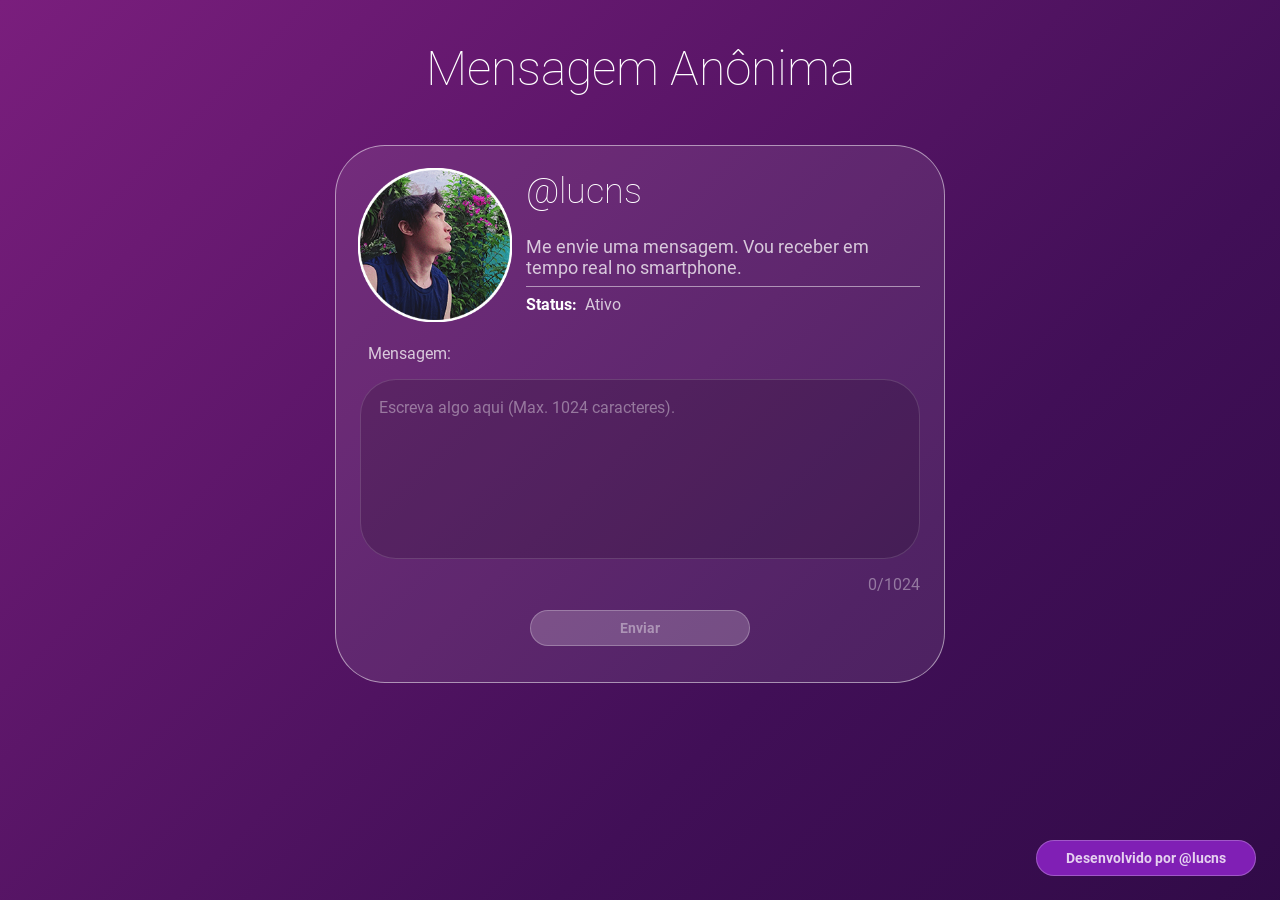
<file: index.htm>
<html>

<head>
	<meta http-equiv="content-type" content="text/html; charset=UTF-8">
	<meta charset="UTF-8">
	<meta name="viewport" content="width=device-width, initial-scale=1.0">
	<title>@lucns - Enviar mensagem</title>
	<link rel="icon" type="image/png" href="images/favicon.png">
	<link rel="stylesheet" href="interfaces/style.css">
	<script src="interfaces/scripts.js"></script>
</head>

<body>
	<div class="div_root">
		<span class="span_title">Mensagem Anônima</span>
		<div class="div_card">
			<div class="center_horizontal">
				<img src="images/lucns.png" alt="Imagem de perfil" class="profile_image">
				<div class="div_information">
					<p class="user_name">@lucns</p>
					<p class="user_description">Me envie uma mensagem. Vou receber em tempo real no smartphone.</p>
					<div class="divider"></div>
					<div class="margin_top_8">
					</div>
					<div class="div_status">
						<p class="text_bold">Status:</p>
						<div class="margin_left_8">
							<p class="text_regular margin_left_8">Ativo</p>
						</div>
					</div>
				</div>
			</div>

			<form>
				<div class="div_textarea">
					<div class="margin_left_8 margin_top_16">
						<p class="text_regular">Mensagem:</p>
					</div>
					<div class="margin_top_16"><textarea type="text" id="textarea_message" maxlength="1024"
							placeholder="Escreva algo aqui (Max. 1024 caracteres)."></textarea></div>
					<div class="div_counter margin_right_8">
						<p id="text_counter" class="text_counter">0/1024</p>
					</div>
				</div>
				<div class="div_root_button">
					<div id="div_loading" class="div_loading center_horizontal">
						<div class="loader"></div>
						<div class="margin_left_16 margin_top_8">
							<p class="text_sending">Enviando...</p>
						</div>
					</div>
					<div class="center_horizontal div_button">
						<button id="button" type="button" disabled>Enviar</button>
					</div>
				</div>
			</form>
		</div>
		<div class="bottom_right_overlay">
			<button id="button_dev" class="button_dev" type="button">Desenvolvido por @lucns</button>
		</div>
	</div>
</body>

</html>
</file>
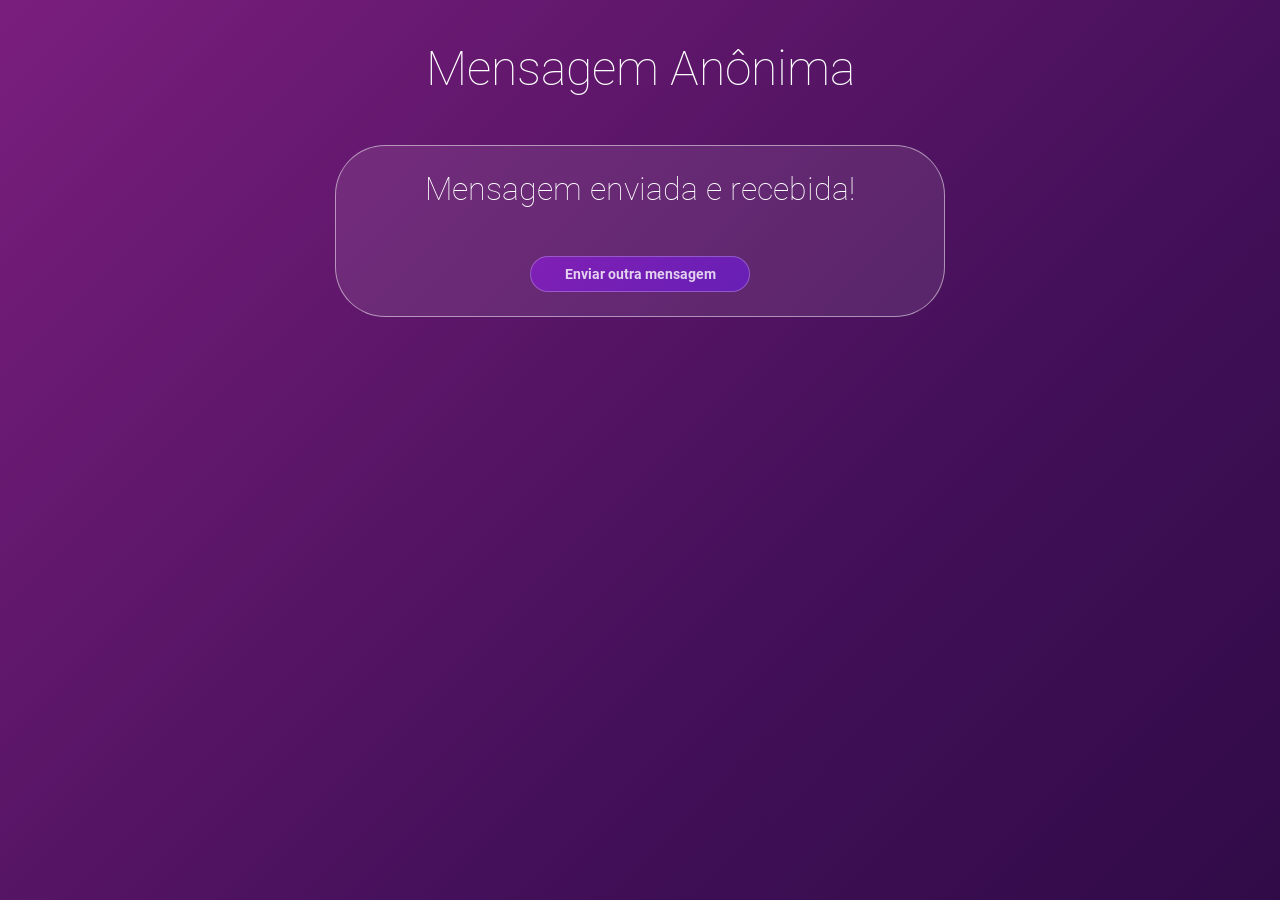
<file: sent.htm>
<html>

<head>
	<meta http-equiv="content-type" content="text/html; charset=UTF-8">
	<meta charset="UTF-8">
	<meta name="viewport" content="width=device-width, initial-scale=1.0">
	<title>@lucns - Mensagem Enviada</title>
	<link rel="icon" type="image/png" href="images/favicon.png">
	<link rel="stylesheet" href="interfaces/style.css">
	<script src="interfaces/scripts.js"></script>
</head>

<body>
	<div class="div_root">
		<span class="span_title">Mensagem Anônima</span>
		<div class="div_card">
			<div class="center_horizontal">
				<span id="title" class="span_sent">Mensagem enviada!</span>
			</div>
			<div class="div_name">
				<span class="span_name" id="span_name"> </span>
			</div>
			<div class="center_horizontal margin_top_48">
				<button id="button_resend" class="button" type="button">Enviar outra mensagem</button>
			</div>
		</div>
	</div>
</body>

</html>
</file>
<file: interfaces/style.css>
@font-face {
	font-family: 'RobotoRegular';
	src: url('../fonts/Roboto-Regular.ttf') format('truetype');
}

@font-face {
	font-family: 'RobotoThin';
	src: url('../fonts/Roboto-Thin.ttf') format('truetype');
}

@font-face {
	font-family: 'RobotoBold';
	src: url('../fonts/Roboto-Bold.ttf') format('truetype');
}

body {
	background: linear-gradient(-45deg, #100638, #200638, #410f57, #7a1e7d);
	background-size: 200% 200%;
	animation: gradient 30s ease infinite;
}

@keyframes gradient {
	0% {
		background-position: 0% 50%;
	}

	50% {
		background-position: 100% 50%;
	}

	100% {
		background-position: 0% 50%;
	}
}

.margin_left_8 {
	margin-left: 8px;
}

.margin_left_16 {
	margin-left: 16px;
}

.margin_top_16 {
	margin-top: 16px;
}

.margin_top_48 {
	margin-top: 48px;
}

.margin_top_8 {
	margin-top: 8px;
}

.center_horizontal {
	display: flex;
	justify-content: center;
}

.div_information {
	margin-left: 16px;
}

.div_root {
	width: 100%;
	height: 100%;
	gap: 48px;
	display: flex;
	flex-direction: column;
	position: relative;
	align-items: center;
	/* center horizontal */
	/* justify-content: center; /* center vertical */
}

.span_title {
	color: #fff;
	font-size: 48px;
	font-family: RobotoThin;
	margin-top: 32px;
}

.span_sent {
	color: #fff;
	font-size: 32px;
	font-family: RobotoThin;
}

.div_card {
	width: 80vw;
	max-width: 560px;
	background: #ffffff16;
	border-radius: 50px;
	padding: 24px;
	border-style: solid;
	border-width: 1px;
	border-color: rgba(255, 255, 255, 0.5);
	transition: 0.2s ease;
}

.div_card:hover {
	transform: scale(1.005);
	background: #ffffff24;
}

.divider {
	margin-top: 8px;
	width: 100%;
	height: 1px;
	background: #ffffff80;
}

.profile_image {
	float: left;
	width: 150px;
	height: 150px;
	filter: drop-shadow(2px 0px 0px #fff) drop-shadow(-2px 0px 0px #fff) drop-shadow(0px 2px 0px #fff) drop-shadow(0px -2px 0px #fff);
}

.user_name {
	margin: 0px;
	color: #fff;
	font-family: RobotoThin;
	font-size: 36px;
}

.user_description {
	margin-top: 24px;
	margin-bottom: 0px;
	color: rgba(255, 255, 255, 0.75);
	font-family: RobotoRegular;
	font-size: 18px;
}

.div_status {
	display: flex;
}

.text_counter {
	color: #ffffff64;
	font-family: RobotoRegular;
}

.text_regular {
	margin: 0px;
	color: rgba(255, 255, 255, 0.75);
	font-family: RobotoRegular;
	font-size: 16px;
}

.text_regular_red {
	margin: 0px;
	color: rgba(0, 0, 0, 0.5);
	font-family: RobotoRegular;
	font-size: 16px;
}

.text_bold {
	margin: 0px;
	color: #fff;
	font-family: RobotoBold;
	font-size: 16px;
}

.div_textarea {
	margin-top: 24px;
}

textarea {
	width: 100%;
	height: 180px;
	text-align: left;
	padding-left: 18px;
	padding-top: 18px;
	padding-bottom: 18px;
	padding-right: 18px;
	text-align: top;
	text-decoration: none;
	box-sizing: border-box;
	border: none;
	border-radius: 18px;
	border-style: solid;
	border-width: 1px;
	border-color: #ffffff24;
	border-radius: 36px;
	background-color: #00000024;
	color: #ffffff;
	font-size: 16px;
	resize: none;
	transition-duration: 0.25s;
	font-family: RobotoRegular;
}

textarea::placeholder {
	color: #ffffff64;
}

textarea:hover {
	background-color: #00000036;
	transition-duration: 0.5s;
}

textarea:focus {
	background-color: #00000048;
	outline: none;
}

textarea:disabled,
textarea.disabled {
	color: #ffffff80;
	background: #00000016;
}

.div_counter {
	display: flex;
	justify-content: flex-end;
}

button {
	width: 220px;
	height: 36px;
	background: linear-gradient(144deg, #801fb5, #671fb5);
	color: #ffffffcc;
	text-align: center;
	text-decoration: none;
	font-size: 14px;
	font-family: RobotoBold;
	border: none;
	border-radius: 18px;
	border-style: solid;
	border-width: 1px;
	border-color: rgba(255, 255, 255, 0.25);
	cursor: pointer;
}

button:hover {
	color: #ffffff;
	background: linear-gradient(144deg, #9b25db, #7724d1);
	font-family: RobotoBold;
}

button:active {
	color: #ffffff;
	background: linear-gradient(270deg, #b733ff, #8b2ef0);
	font-family: RobotoBold;
}

button:disabled,
button.disabled {
	color: #ffffff64;
	background: #ffffff32;
	font-family: RobotoBold;
}

.bottom_right_overlay {
	position: absolute;
	bottom: 16px;
	right: 16px;
	z-index: 10;
}

.button_dev {
	width: 220px;
	height: 36px;
	background: #801fb5;
	border: none;
	border-radius: 18px;
	color: #ffffffcc;
	text-align: center;
	text-decoration: none;
	font-size: 14px;
	font-family: RobotoBold;
	border-style: solid;
	border-width: 1px;
	border-color: rgba(255, 255, 255, 0.25);
	cursor: pointer;
	transition-duration: 0.25s;
}

.button_dev:hover {
	color: #ffffff;
	background: #9b25db;
	font-family: RobotoBold;
	transition-duration: 0.25s;
}

.button_dev:active {
	color: #ffffff;
	background: #6715bf;
	transition-duration: 0.5s;
	font-family: RobotoBold;
}

.div_root_button {
	position: relative;
}

.div_button {
	position: absolute;
	top: 0;
	left: 0;
	width: 100%;
	height: 36px;
	display: flex;
	justify-content: center;
	align-items: center;
	z-index: 10;
}

.text_sending {
	margin: 0px;
	color: #ffffffcc;
	font-size: 20px;
	font-family: RobotoRegular;
}

.div_loading {
	visibility: hidden;
}

.loader {
	width: 60px;
	aspect-ratio: 2;
	--_g: no-repeat radial-gradient(circle closest-side, #9b25db 90%, #0000);
	background:
		var(--_g) 0% 50%,
		var(--_g) 50% 50%,
		var(--_g) 100% 50%;
	background-size: calc(100%/3) 50%;
	animation: l3 1s infinite linear;
}

@keyframes l3 {
	20% {
		background-position: 0% 0%, 50% 50%, 100% 50%
	}

	40% {
		background-position: 0% 100%, 50% 0%, 100% 50%
	}

	60% {
		background-position: 0% 50%, 50% 100%, 100% 0%
	}

	80% {
		background-position: 0% 50%, 50% 50%, 100% 100%
	}
}

@media (max-width: 480px) {
	.span_title {
		font-size: 10vw;
	}
	
	.span_sent {
		font-size: 8vw;
	}
}
</file>
